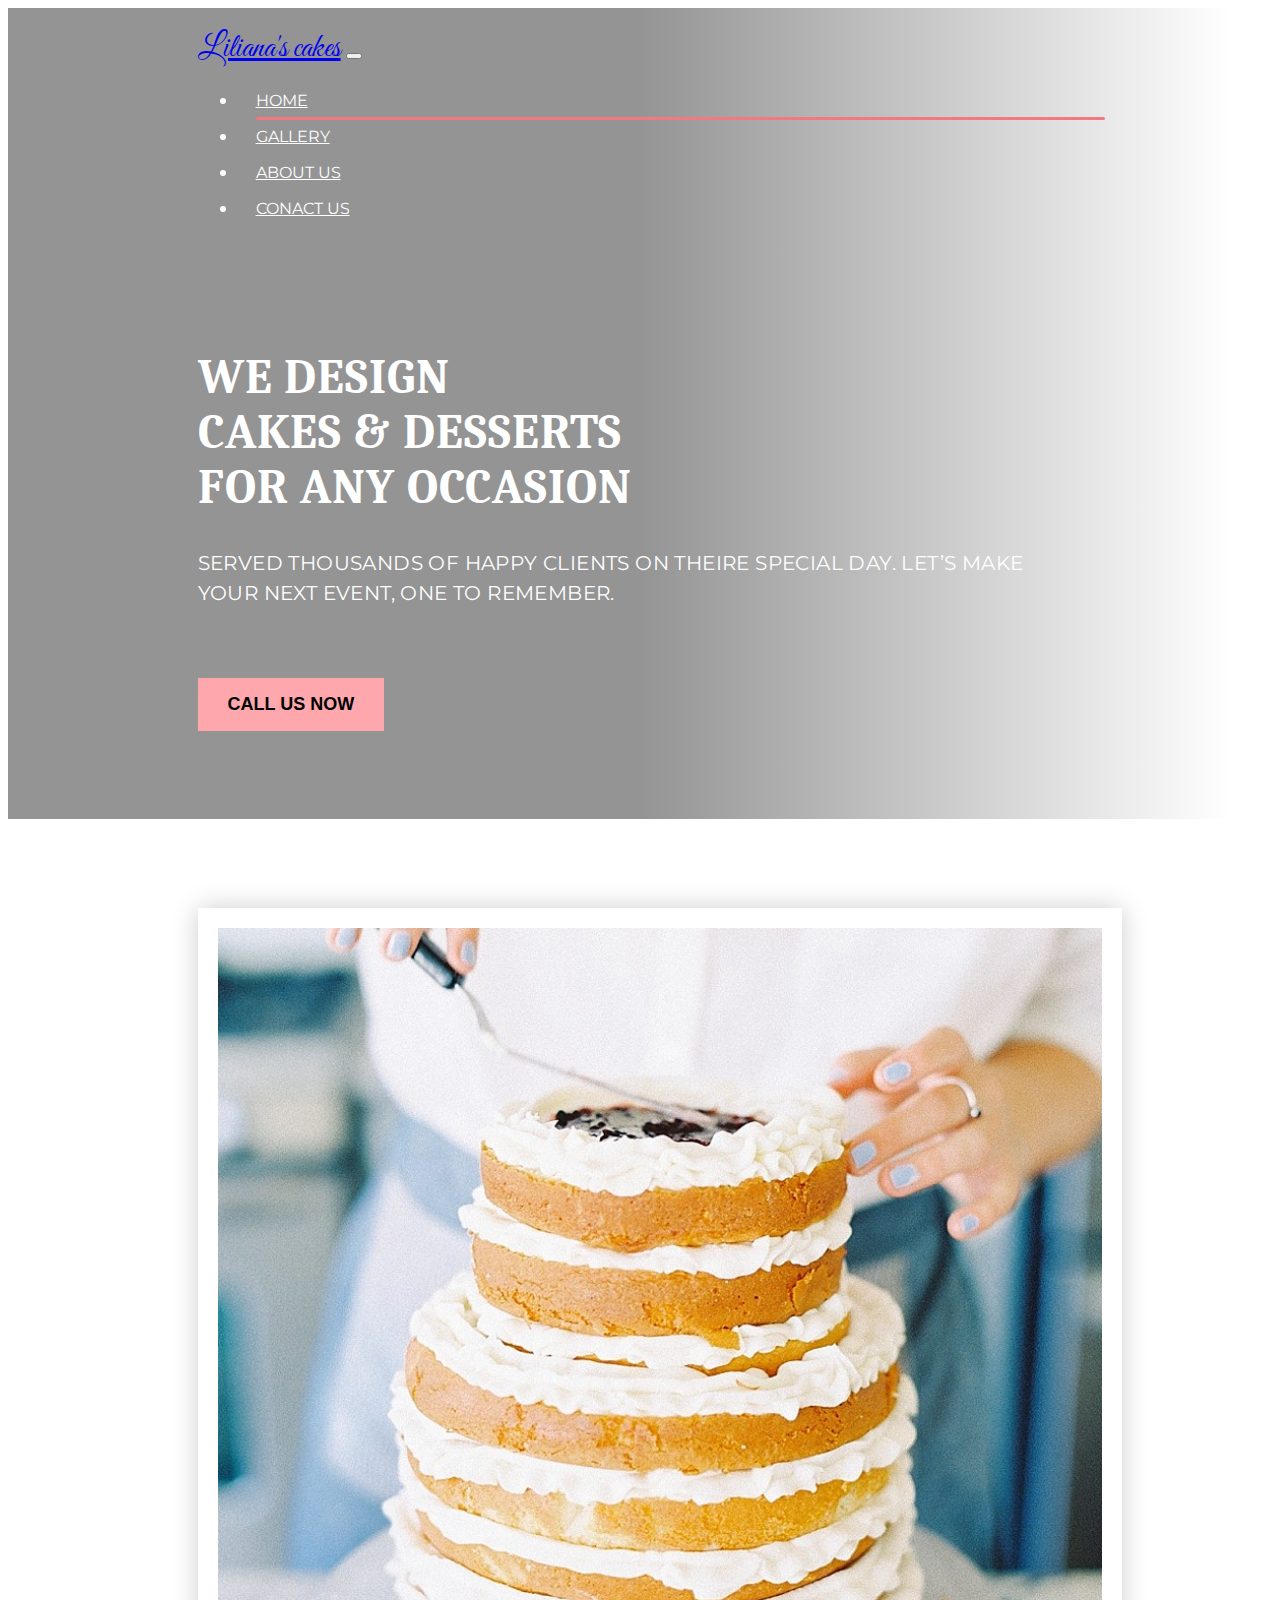
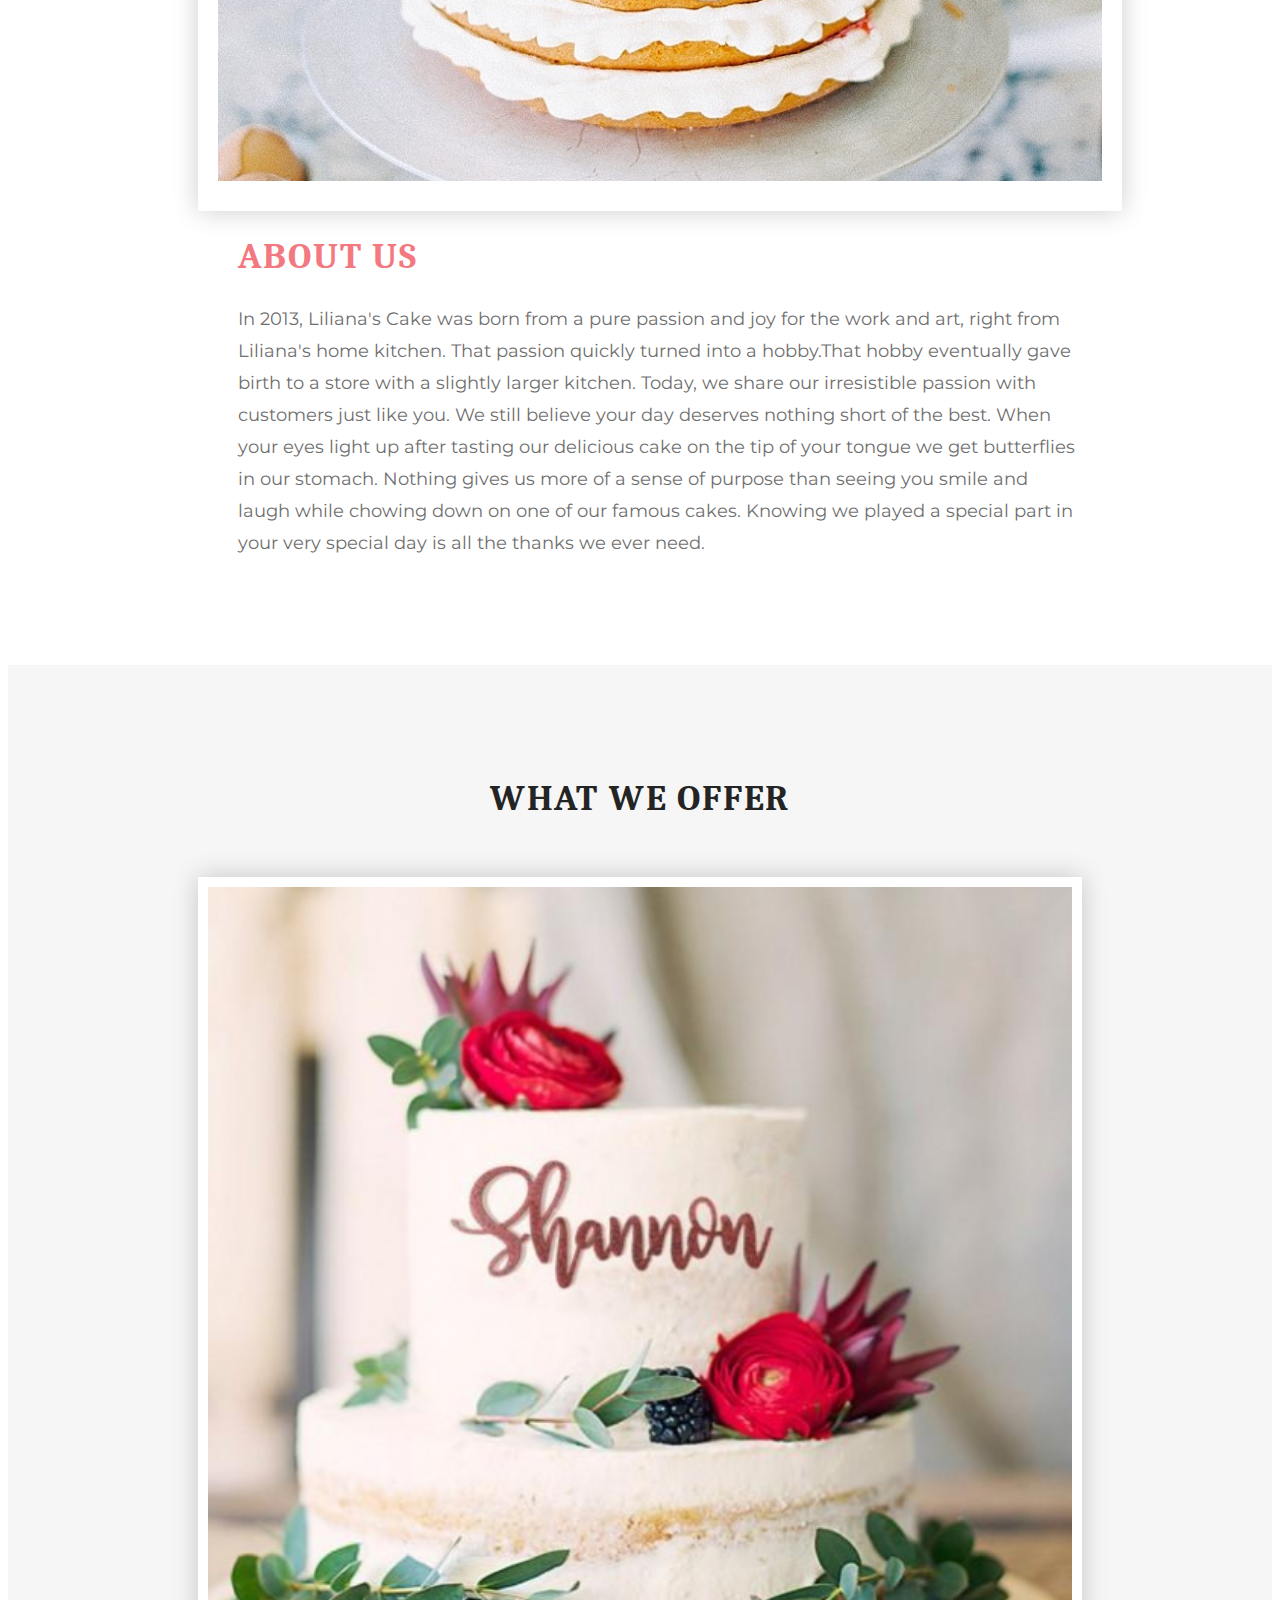
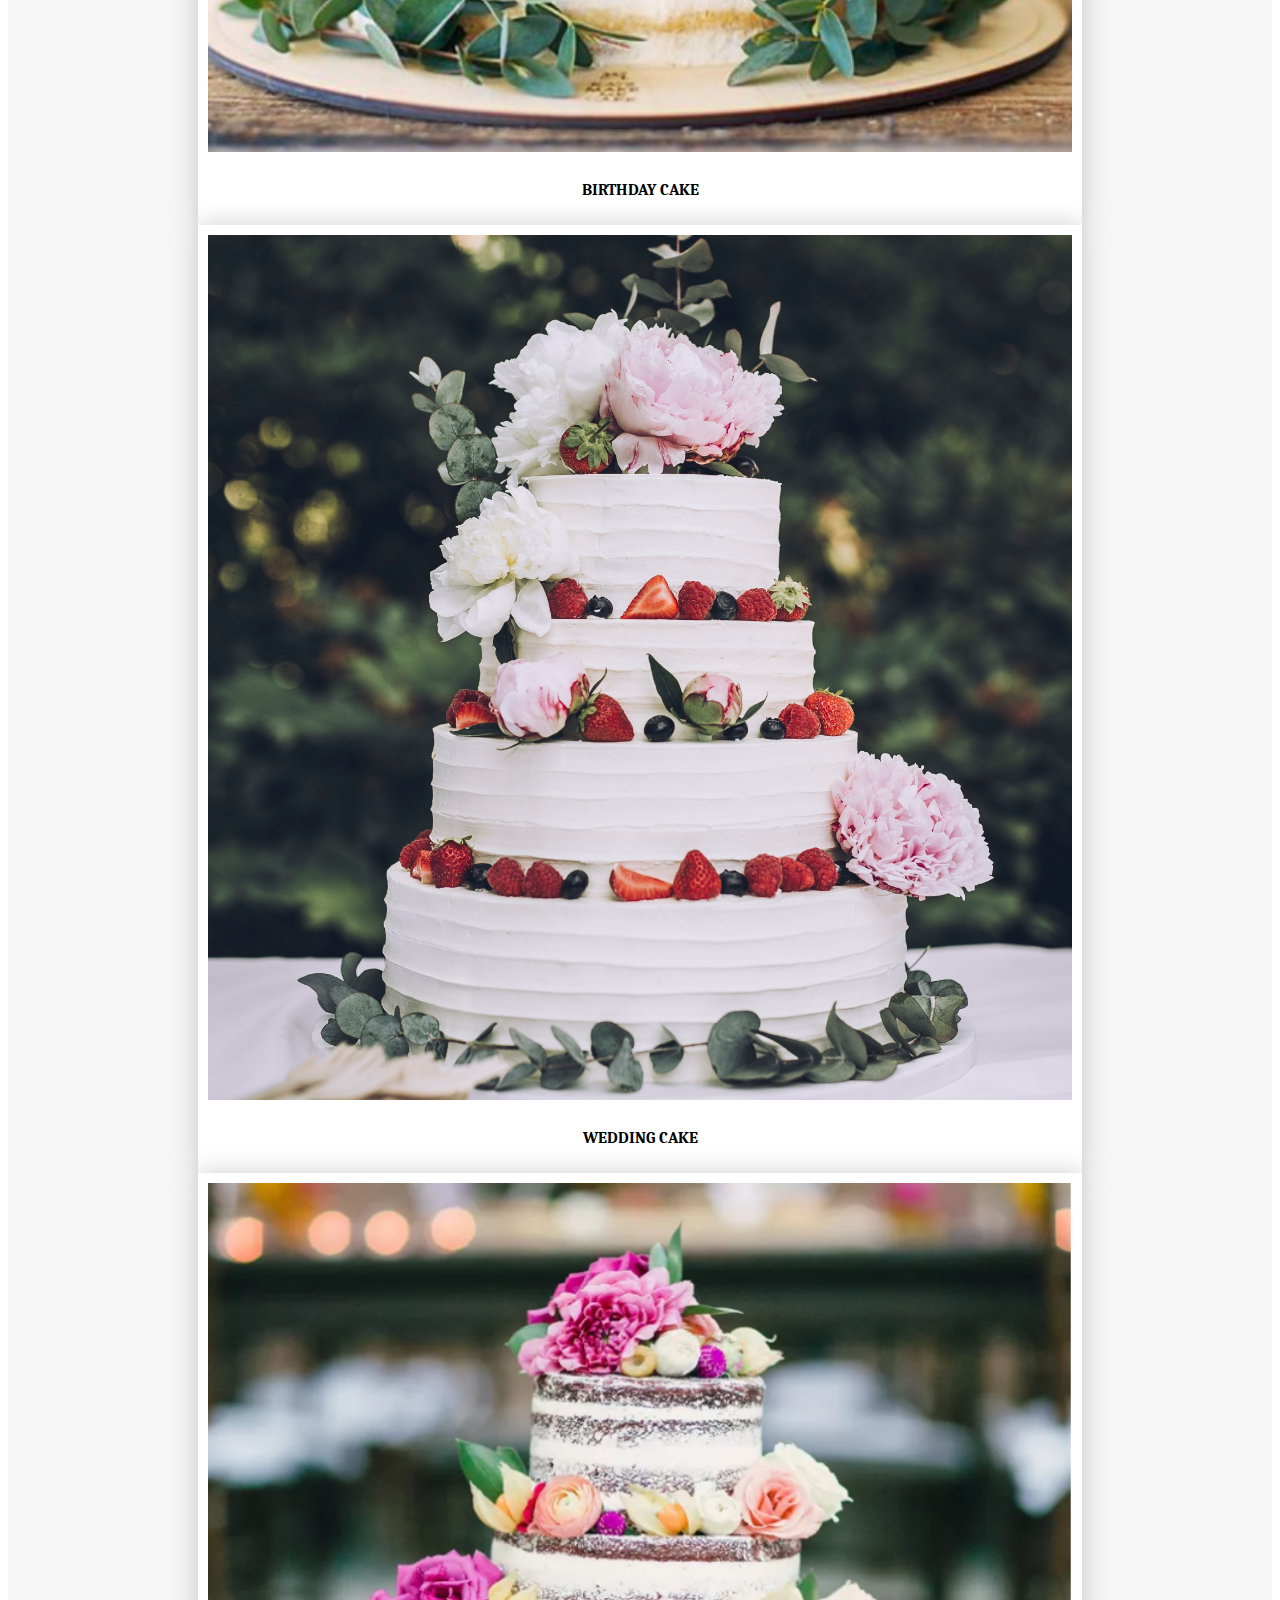
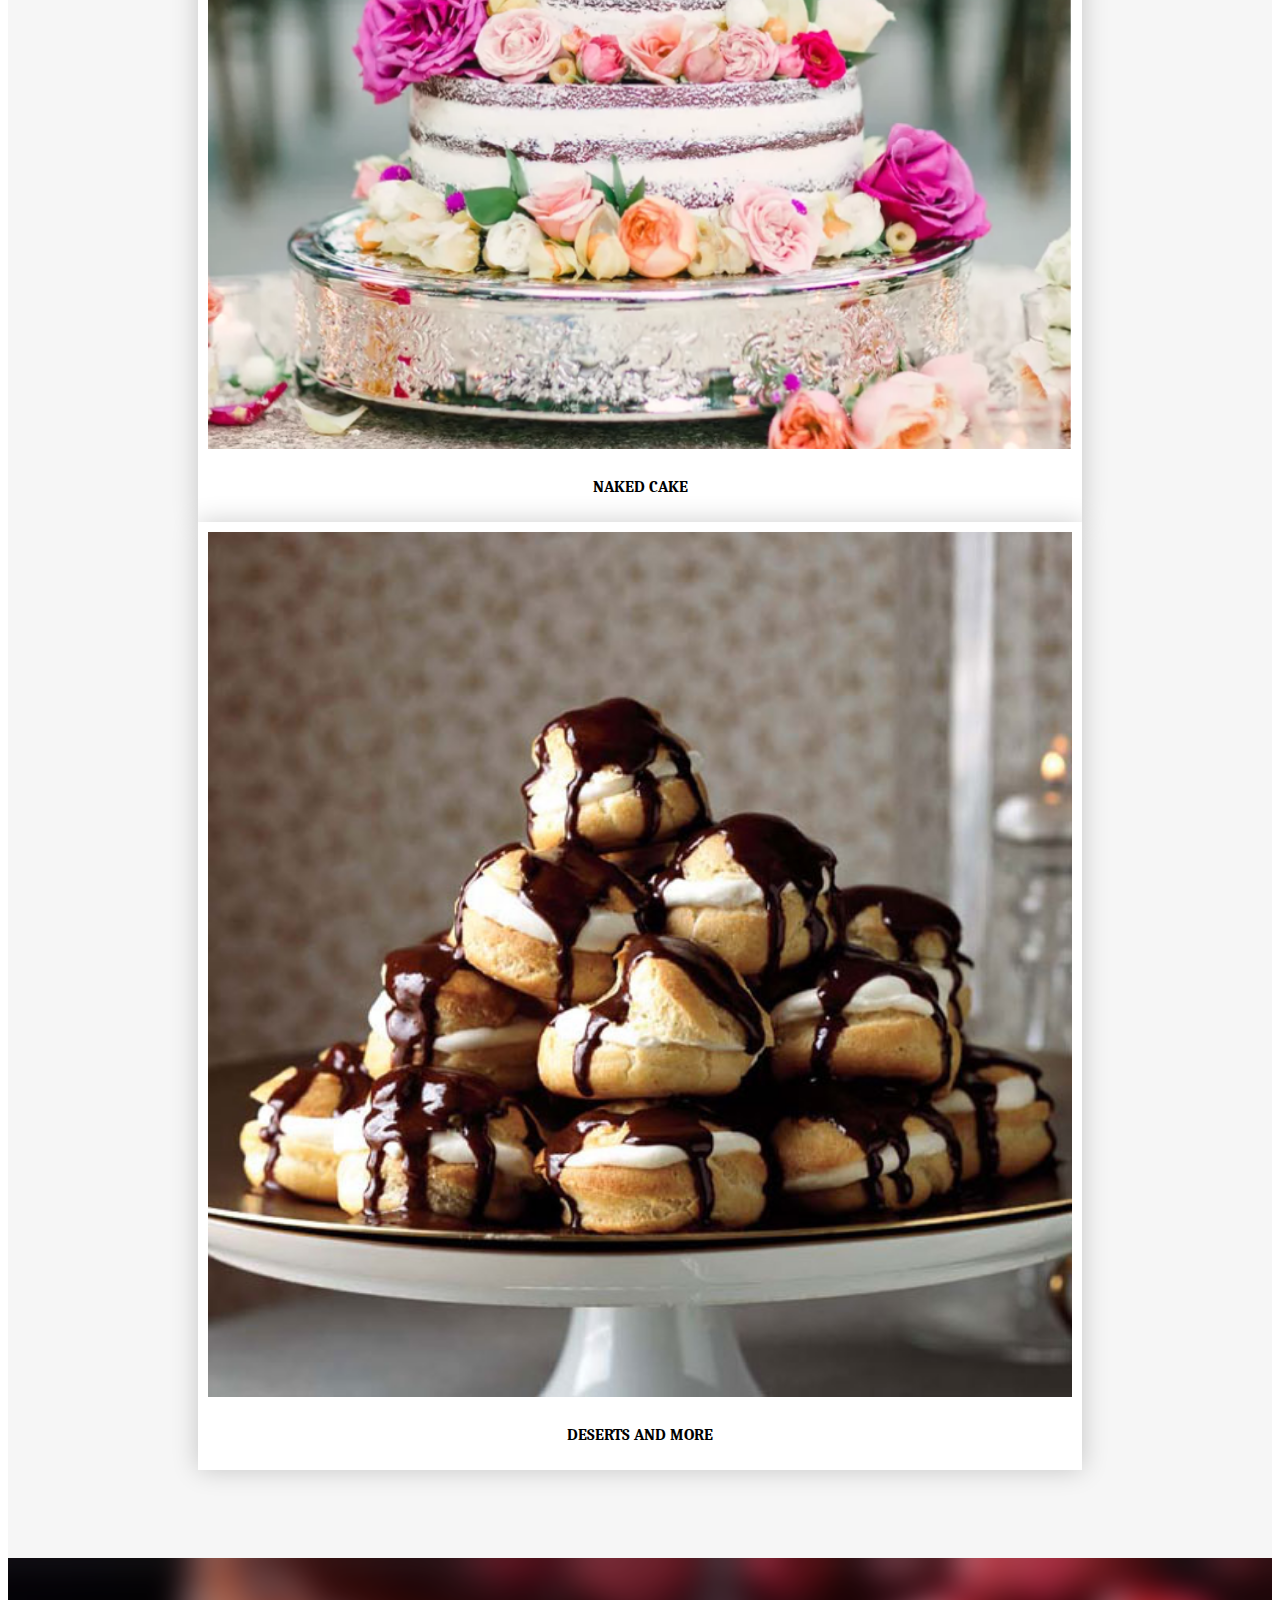
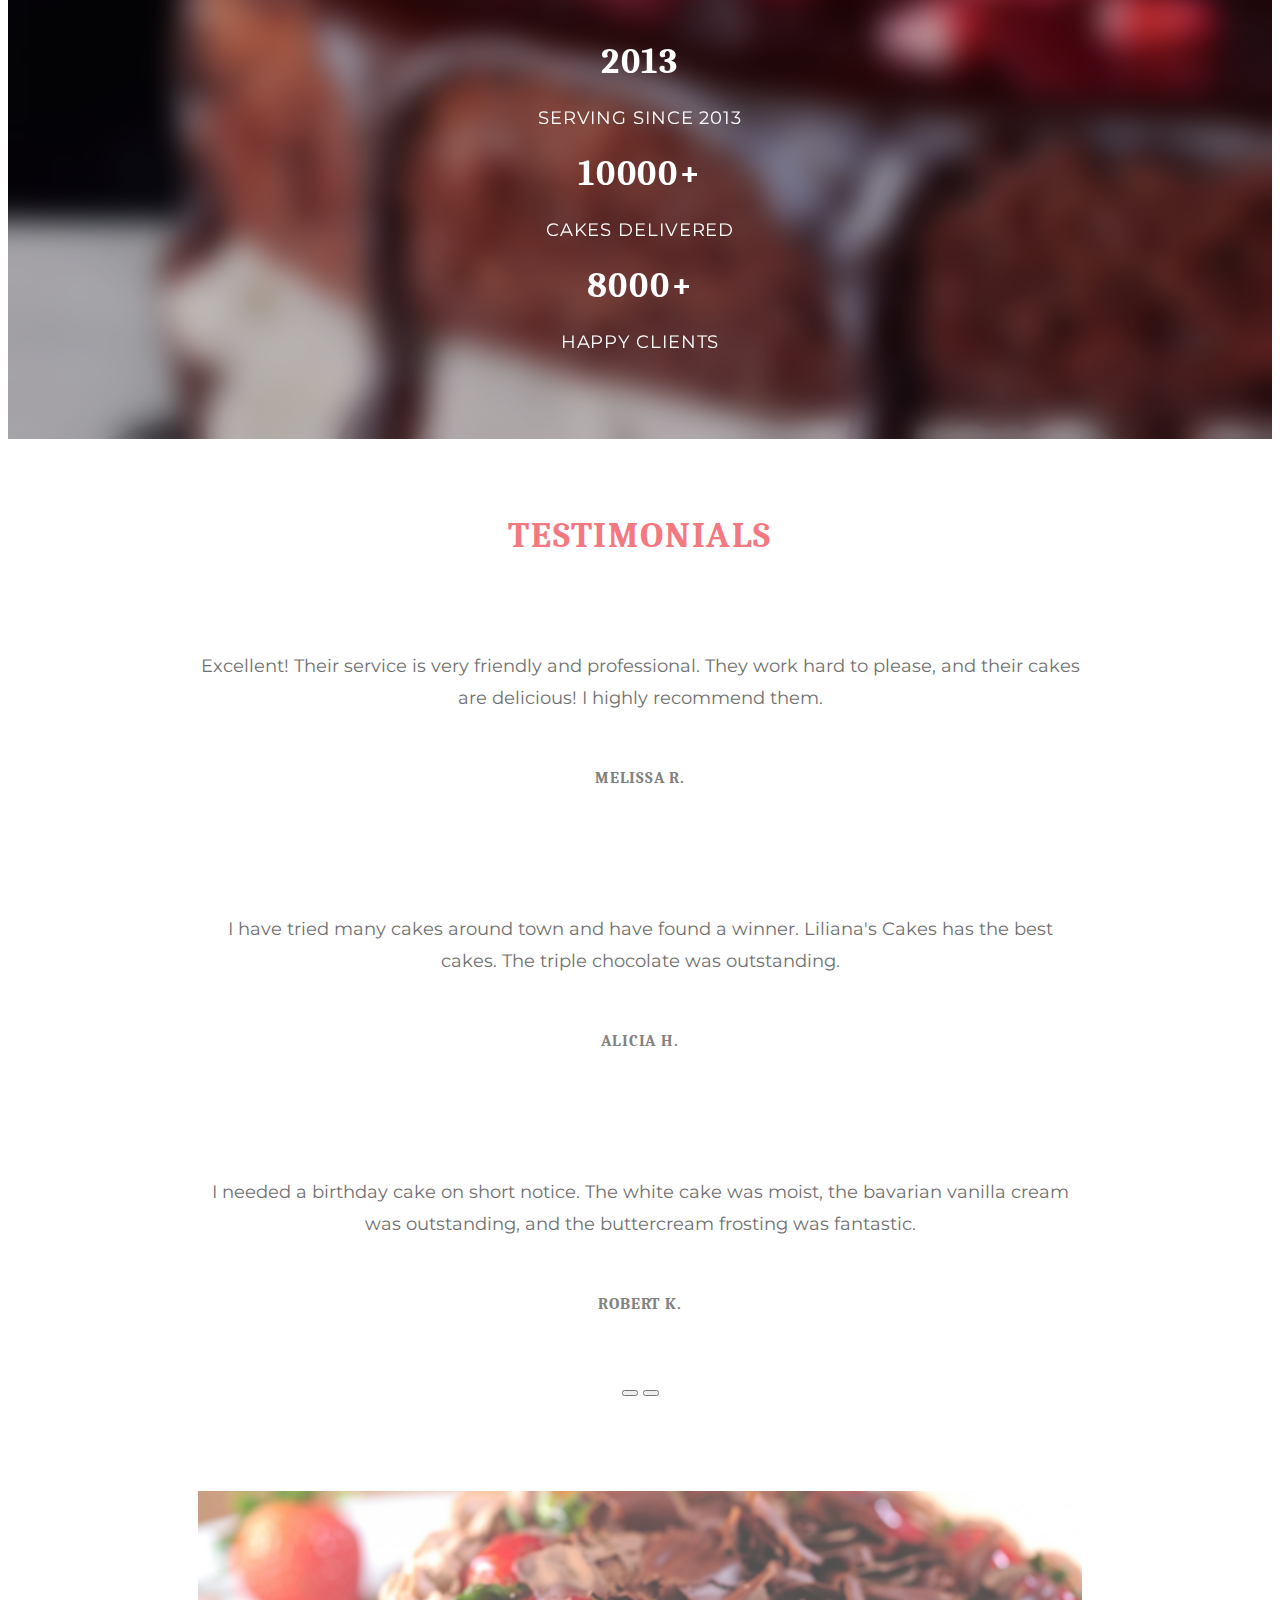
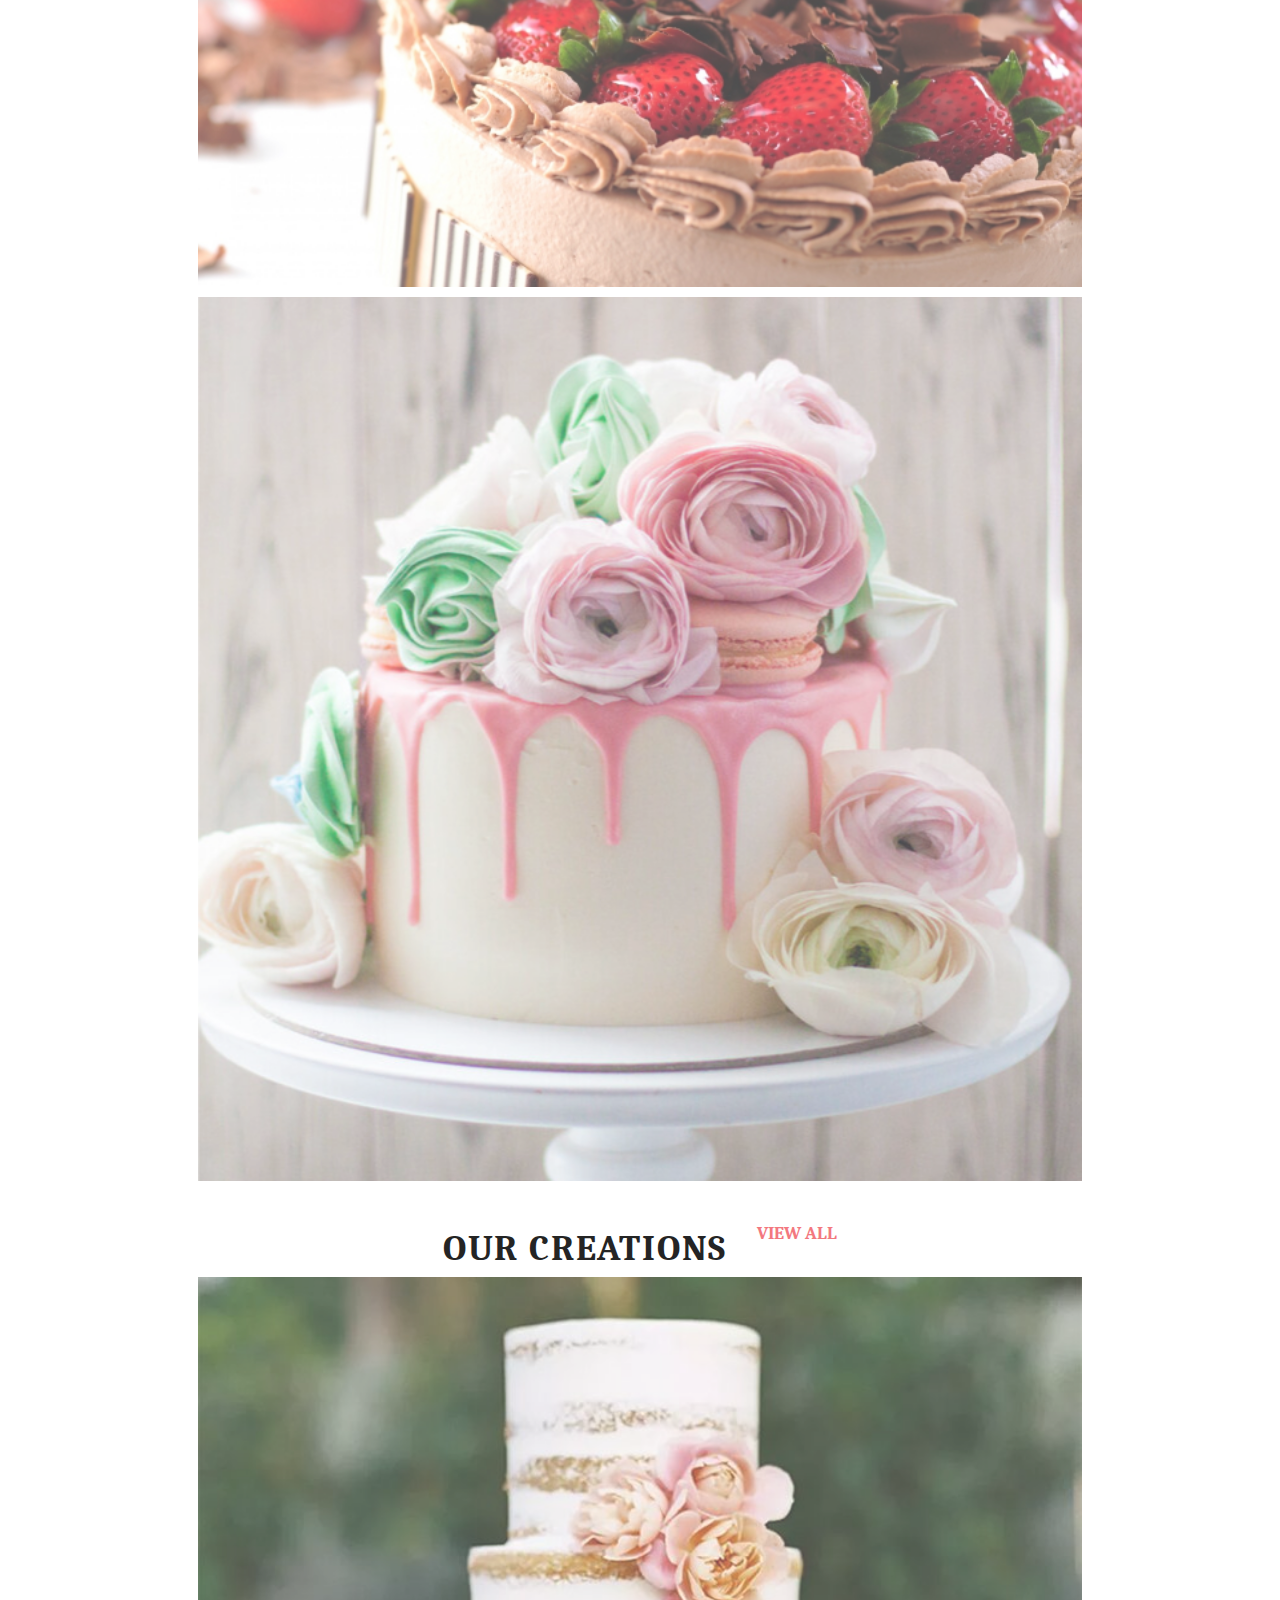
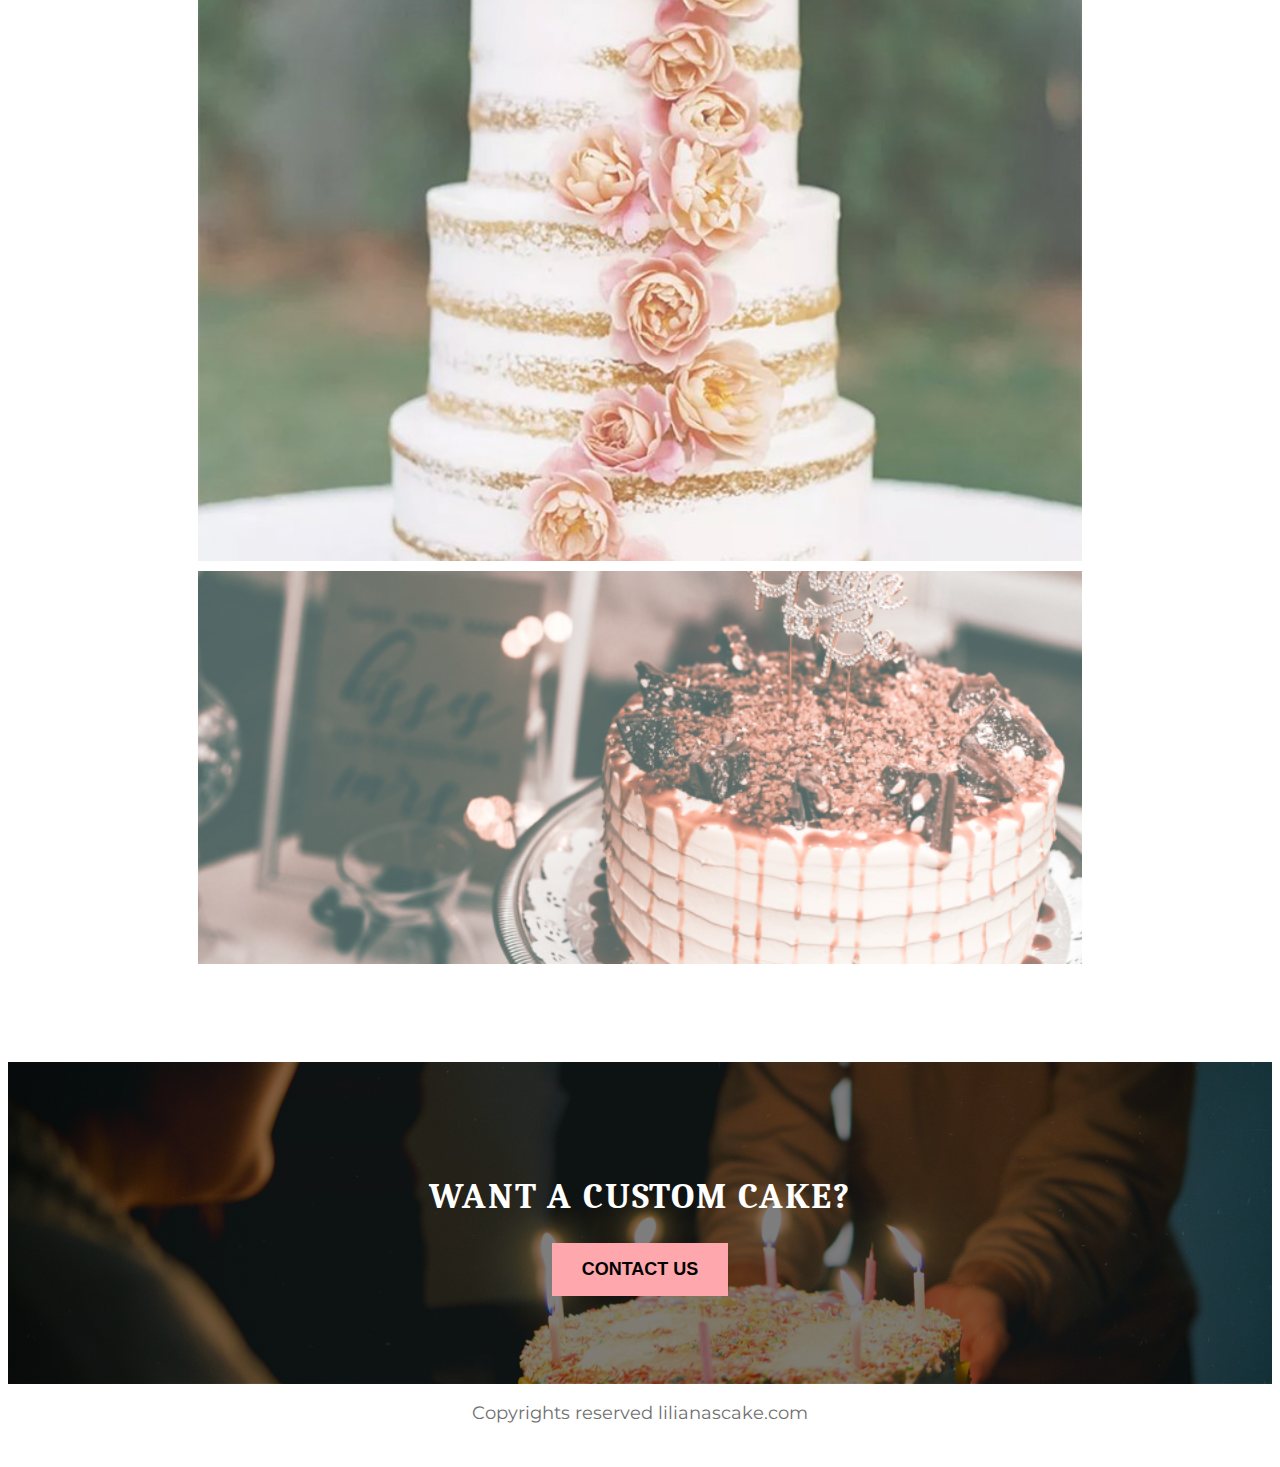
<file: index.html>
<!DOCTYPE html>
<html lang="en">
  <head>
    <!-- Required meta tags -->
    <meta charset="utf-8" />
    <meta name="viewport" content="width=device-width, initial-scale=1" />
    <link rel="preconnect" href="https://fonts.googleapis.com" />
    <link rel="preconnect" href="https://fonts.gstatic.com" crossorigin />
    <link
      href="https://fonts.googleapis.com/css2?family=Caladea:ital,wght@0,400;0,700;1,400;1,700&family=Montserrat:ital,wght@0,100;0,200;0,300;0,400;0,500;0,600;0,700;0,800;0,900;1,100;1,200;1,300;1,400;1,500;1,600;1,700;1,800;1,900&display=swap"
      rel="stylesheet"
    />
    <link rel="preconnect" href="https://fonts.googleapis.com" />
    <link rel="preconnect" href="https://fonts.gstatic.com" crossorigin />
    <link
      href="https://fonts.googleapis.com/css2?family=Great+Vibes&display=swap"
      rel="stylesheet"
    />

    <!-- Bootstrap CSS -->
    <link
      href="https://cdn.jsdelivr.net/npm/bootstrap@5.1.3/dist/css/bootstrap.min.css"
      rel="stylesheet"
      integrity="sha384-1BmE4kWBq78iYhFldvKuhfTAU6auU8tT94WrHftjDbrCEXSU1oBoqyl2QvZ6jIW3"
      crossorigin="anonymous"
    />

    <link rel="stylesheet" href="styles.css" />
    <title>cake website 1</title>
  </head>
  <body>
    <header></header>
    <section id="hero">
      <div class="hero-content navigation container-fluid">
        <nav class="navbar navbar-expand-lg navbar-dark">
          <a class="navbar-brand" href="index.html">Liliana's cakes</a>
          <button
            class="navbar-toggler"
            type="button"
            data-bs-toggle="collapse"
            data-bs-target="#navbarNav"
            aria-controls="navbarNav"
            aria-expanded="false"
            aria-label="Toggle navigation"
          >
            <span class="navbar-toggler-icon"></span>
          </button>
          <div class="collapse navbar-collapse" id="navbarNav">
            <ul class="navbar-nav ms-auto">
              <li class="nav-item">
                <a class="nav-link active" href="index.html">HOME</a>
              </li>
              <li class="nav-item">
                <a class="nav-link" href="gallery.html">GALLERY</a>
              </li>
              <li class="nav-item">
                <a class="nav-link" href="#aboutus">ABOUT US</a>
              </li>
              <li class="nav-item">
                <a class="nav-link" href="contactus.html">CONACT US</a>
              </li>
            </ul>
          </div>
        </nav>
        <div class="row">
          <div class="col-lg-6 col-md-12 col-sm-12">
            <h1 class="hero-title">
              WE DESIGN <br />CAKES & DESSERTS <br />FOR ANY OCCASION
            </h1>
            <p class="hero-subtitle">
              SERVED THOUSANDS OF HAPPY CLIENTS ON THEIRE SPECIAL DAY. LET’S
              MAKE YOUR NEXT EVENT, ONE TO REMEMBER.
            </p>
            <a href="contactus.html">
              <button class="btn btn-primary cta-btn">
                CALL US NOW
              </button>
            </a>
          </div>
        </div>
      </div>
    </section>

    <section id="aboutus">
      <div class="container-fluid">
        <div class="row">
          <div class="ab-us_image col-lg-6">
            <div class="about-us-img-container">
              <img src="pc-images/about us cake 1.jpg" alt="" />
            </div>
          </div>
          <div class="col-lg-6 ab-text">
            <h2 class="mg-bt color">ABOUT US</h2>
            <p>
              In 2013, Liliana's Cake was born from a pure passion and joy for
              the work and art, right from Liliana's home kitchen. That passion
              quickly turned into a hobby.That hobby eventually gave birth to a
              store with a slightly larger kitchen. Today, we share our
              irresistible passion with customers just like you. We still
              believe your day deserves nothing short of the best. When your
              eyes light up after tasting our delicious cake on the tip of your
              tongue we get butterflies in our stomach. Nothing gives us more of
              a sense of purpose than seeing you smile and laugh while chowing
              down on one of our famous cakes. Knowing we played a special part
              in your very special day is all the thanks we ever need.
            </p>
          </div>
        </div>
      </div>
    </section>

    <section id="collections">
      <div class="container-fluid">
        <h2 class="mg-bt-lg">WHAT WE OFFER</h2>
        <div class="row g-4">
          <div class="col-lg-3 col-md-6 col-sm-6">
            <div class="collections-card">
              <img src="pc-images/birthday2.jpg" alt="" />
              <p class="card-title">BIRTHDAY CAKE</p>
            </div>
          </div>
          <div class="col-lg-3 col-md-6 col-sm-6">
            <div class="collections-card">
              <img src="pc-images/weddingcake.jpg" alt="" />
              <p class="card-title">WEDDING CAKE</p>
            </div>
          </div>
          <div class="col-lg-3 col-md-6 col-sm-6">
            <div class="collections-card">
              <img src="pc-images/nakedcake.png" alt="" />
              <p class="card-title">NAKED CAKE</p>
            </div>
          </div>
          <div class="col-lg-3 col-md-6 col-sm-6">
            <div class="collections-card">
              <img src="pc-images/deserts.jfif" alt="" />
              <p class="card-title">DESERTS AND MORE</p>
            </div>
          </div>
        </div>
      </div>
    </section>
    <section id="numbers">
      <div class="container-fluid">
        <div class="row">
          <div class="col-lg-4">
            <h1>2013</h1>
            <p>SERVING SINCE 2013</p>
          </div>
          <div class="col-lg-4">
            <h1>10000+</h1>
            <p>CAKES DELIVERED</p>
          </div>
          <div class="col-lg-4">
            <h1>8000+</h1>
            <p>HAPPY CLIENTS</p>
          </div>
        </div>
      </div>
    </section>
    <section id="testimonials">
      <div class="container-fluid">
        <h2 class="color">TESTIMONIALS</h2>
      </div>
      <div
        id="carouselExampleDark"
        class="carousel carousel-dark slide"
        data-bs-ride="carousel"
      >
        <div class="carousel-inner">
          <div class="carousel-item active" data-bs-interval="10000">
            <div class="container-fluid">
              <p>
                Excellent! Their service is very friendly and professional. They
                work hard to please, and their cakes are delicious! I highly
                recommend them.
              </p>

              <span class="testi-name">MELISSA R.</span>
            </div>
          </div>
          <div class="carousel-item" data-bs-interval="2000">
            <div class="container-fluid">
              <p>
                I have tried many cakes around town and have found a winner.
                Liliana's Cakes has the best cakes. The triple chocolate was
                outstanding.
              </p>

              <span class="testi-name">ALICIA H.</span>
            </div>
          </div>
          <div class="carousel-item">
            <div class="container-fluid">
              <p>
                I needed a birthday cake on short notice. The white cake was
                moist, the bavarian vanilla cream was outstanding, and the
                buttercream frosting was fantastic.
              </p>

              <span class="testi-name">ROBERT K.</span>
            </div>
          </div>
        </div>
        <button
          class="carousel-control-prev"
          type="button"
          data-bs-target="#carouselExampleDark"
          data-bs-slide="prev"
        >
          <span class="carousel-control-prev-icon" aria-hidden="true"></span>
        </button>
        <button
          class="carousel-control-next"
          type="button"
          data-bs-target="#carouselExampleDark"
          data-bs-slide="next"
        >
          <span class="carousel-control-next-icon" aria-hidden="true"></span>
        </button>
      </div>
    </section>
    <section id="gallery">
      <div class="container-fluid">
        <div class="pc-gallery">
          <div class="row">
            <div class="img1 col-sm-8">
              <img src="pc-images/g1.jpg" alt="" />
            </div>
            <div class="img2 col-sm-4">
              <img src="pc-images/g3.jpg" alt="" />
            </div>
          </div>
          <div class="gallertext">
            <h2>OUR CREATIONS</h2>
            <a class="text-link" href="gallery.html">VIEW ALL</a>
          </div>
          <div class="row">
            <div class="img2 col-sm-4">
              <img src="pc-images/g4.jpg" alt="" />
            </div>
            <div class="img1 col-sm-8">
              <img src="pc-images/g2.jpg" alt="" />
            </div>
          </div>
        </div>

        <!-- MOBILE GALLERY hidden for pc-->

        <div class="mobile-gallery">
          <div class="row">
            <div class="img1 col-sm-6">
              <img src="pc-images/g4.jpg" alt="" />
            </div>
            <div class="img2 col-sm-6">
              <img src="pc-images/g3.jpg" alt="" />
            </div>
          </div>
          <div class="gallertext">
            <h2>OUR CREATIONS</h2>
            <span class="text-link">VIEW ALL</span>
          </div>
          <div class="row">
            <div class="img1 col-sm-12">
              <img src="pc-images/g2.jpg" alt="" />
            </div>
          </div>
        </div>
      </div>
    </section>
    <section id="cta">
      <div class="container-fluid">
        <h2 class="mg-bt">WANT A CUSTOM CAKE?</h2>
        <a href="contactus.html">
          <button type="submit" class="btn btn-primary cta-btn">
            CONTACT US
          </button></a
        >
      </div>
    </section>
    <script
      src="https://cdn.jsdelivr.net/npm/bootstrap@5.1.3/dist/js/bootstrap.bundle.min.js"
      integrity="sha384-ka7Sk0Gln4gmtz2MlQnikT1wXgYsOg+OMhuP+IlRH9sENBO0LRn5q+8nbTov4+1p"
      crossorigin="anonymous"
    ></script>
    <footer>Copyrights reserved lilianascake.com</p>
    </footer>
  </body>
</html>
</file>
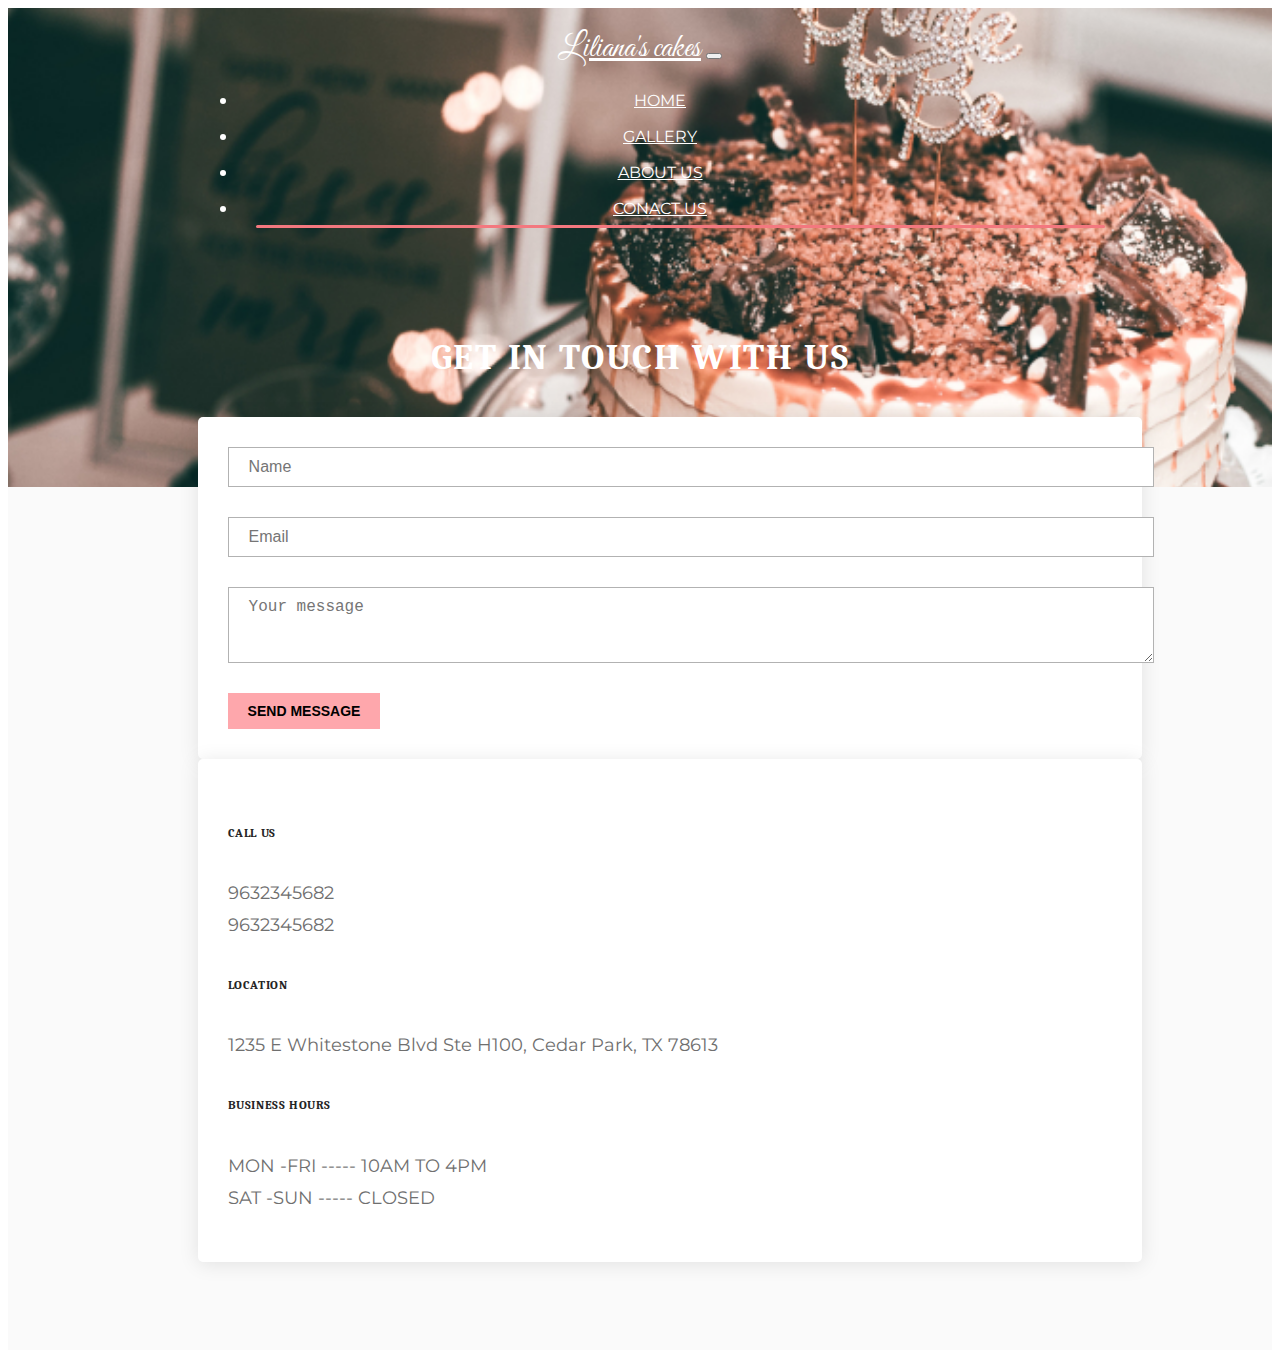
<file: contactus.html>
<!DOCTYPE html>
<html lang="en">
  <head>
    <!-- Required meta tags -->
    <meta charset="utf-8" />
    <meta name="viewport" content="width=device-width, initial-scale=1" />

    <link rel="preconnect" href="https://fonts.googleapis.com" />
    <link rel="preconnect" href="https://fonts.gstatic.com" crossorigin />
    <link
      href="https://fonts.googleapis.com/css2?family=Caladea:ital,wght@0,400;0,700;1,400;1,700&family=Montserrat:ital,wght@0,100;0,200;0,300;0,400;0,500;0,600;0,700;0,800;0,900;1,100;1,200;1,300;1,400;1,500;1,600;1,700;1,800;1,900&display=swap"
      rel="stylesheet"
    />
    <link rel="preconnect" href="https://fonts.googleapis.com" />
    <link rel="preconnect" href="https://fonts.gstatic.com" crossorigin />
    <link
      href="https://fonts.googleapis.com/css2?family=Great+Vibes&display=swap"
      rel="stylesheet"
    />

    <!-- Bootstrap CSS -->
    <link
      href="https://cdn.jsdelivr.net/npm/bootstrap@5.1.3/dist/css/bootstrap.min.css"
      rel="stylesheet"
      integrity="sha384-1BmE4kWBq78iYhFldvKuhfTAU6auU8tT94WrHftjDbrCEXSU1oBoqyl2QvZ6jIW3"
      crossorigin="anonymous"
    />
    <link rel="stylesheet" href="styles.css" />
    <link rel="stylesheet" href="gallerystyles.css" />
    <link rel="stylesheet" href="contactusstyle.css" />

    <title>contact us</title>
  </head>
  <body>
    <section id="top-image">
      <div class="navigation container-fluid">
        <nav class="navbar navbar-expand-lg navbar-dark">
          <a class="navbar-brand" href="index.html">Liliana's cakes</a>
          <button
            class="navbar-toggler"
            type="button"
            data-bs-toggle="collapse"
            data-bs-target="#navbarNav"
            aria-controls="navbarNav"
            aria-expanded="false"
            aria-label="Toggle navigation"
          >
            <span class="navbar-toggler-icon"></span>
          </button>
          <div class="collapse navbar-collapse" id="navbarNav">
            <ul class="navbar-nav ms-auto">
              <li class="nav-item">
                <a class="nav-link" href="index.html">HOME</a>
              </li>
              <li class="nav-item">
                <a class="nav-link" href="gallery.html">GALLERY</a>
              </li>
              <li class="nav-item">
                <a class="nav-link" href="index.html#aboutus">ABOUT US</a>
              </li>
              <li class="nav-item">
                <a class="nav-link active" href="contactus.html">CONACT US</a>
              </li>
            </ul>
          </div>
        </nav>
        <h1 class="top-image-title">GET IN TOUCH WITH US</h1>
      </div>
    </section>
    <section id="contactus">
      <div class="container-fluid">
        <div class="boxes">
          <div class="row g-4">
            <div class="col-lg-8">
              <div class="input-container">
                <input type="text" class="input" placeholder="Name" />
                <input type="text" class="input" placeholder="Email" />
                <textarea
                  cols="30"
                  rows="3"
                  placeholder="Your message"
                ></textarea>
                <button
                  class="btn btn-primary cta-btn"
                  onclick="alert('YOUR MESSAGE HAS BEEN RECIEVED. WE WILL REPLY TO YOUR EMAIL WITHIN 3 HR.')"
                >
                  SEND MESSAGE
                </button>
              </div>
            </div>
            <div class="col-lg-4">
              <div class="details">
                <h6>CALL US</h6>
                <p class="details-texts">9632345682<br />9632345682</p>

                <h6>LOCATION</h6>
                <p class="details-texts">
                  1235 E Whitestone Blvd Ste H100, Cedar Park, TX 78613
                </p>

                <h6>BUSINESS HOURS</h6>
                <p class="details-texts">
                  MON -FRI ----- 10AM TO 4PM <br />SAT -SUN ----- CLOSED
                </p>
              </div>
            </div>
          </div>
        </div>
      </div>
    </section>
    <!-- Optional JavaScript; choose one of the two! -->

    <!-- Option 1: Bootstrap Bundle with Popper -->
    <script
      src="https://cdn.jsdelivr.net/npm/bootstrap@5.1.3/dist/js/bootstrap.bundle.min.js"
      integrity="sha384-ka7Sk0Gln4gmtz2MlQnikT1wXgYsOg+OMhuP+IlRH9sENBO0LRn5q+8nbTov4+1p"
      crossorigin="anonymous"
    ></script>
  </body>
</html>
</file>
<file: styles.css>
.container-fluid{
	padding:7% 15%;
}


body{
	font-family:Montserrat;
	font-size: 18px;
	line-height: 32px;
	/* or 178% */
	color: #6F6F6F;

	
}
h1,h2,h3,h4,h5,h6{
	color: #242424;
	font-family: Caladea;
	font-weight:bold;
	letter-spacing: 0.05em;
}
h2{
	font-size:36px;
}
h2.color{
	color:#F3787F;
}
.text-link{
	color:#F3787F;
	font-family: Caladea;
	font-weight:bold;
	CURSOR:POINTER;
text-decoration:none;
}
.text-link:hover{
	color:#F3787F;
	text-decoration:underline;
}

.mg-bt{
		margin-bottom:30px;
}
.mg-bt-lg{
	margin-bottom:7%;
}
#hero{
	/* background-image:linear-gradient(90deg, rgba(0, 0, 0, 0.42) 50%, rgba(255, 255, 255, 0.04) 96.74%),url('pc-images/hero-image.jpg'); */
	background-image:linear-gradient(90deg, rgba(0, 0, 0, 0.42) 50%, rgba(255, 255, 255, 0.04) 96.74%),url('https://images.unsplash.com/photo-1567517757338-47d461bb1dd1?ixlib=rb-1.2.1&ixid=MnwxMjA3fDB8MHxjb2xsZWN0aW9uLXBhZ2V8MTB8NDM0MjExN3x8ZW58MHx8fHw%3D&auto=format&fit=crop&w=500&q=60');
	min-height:584px;
	background-size:cover;
	width:100%;
	background-repeat: no-repeat;
	background-position: top;
	color:white!important;

}
.navigation.container-fluid{
	padding:2% 15% 7%;
}

.navbar{
	padding:0 0 4.5rem;
}
.navbar-brand{
	font-family: 'Great Vibes', cursive;
		font-size:2rem;
		
}

.nav-item{

	padding:0 18px;
}
.nav-link{
	font-family:Montserrat;
	color:white!important;
	font-size:1rem;
	font-weight:regular;
	transition: text-decoration 1s;
}

.nav-link::after {
  content: '';
  width: 0;
  height: 3px;
  display: block;
  background: #F3787F!important;
  transition: 250ms;
border-radius:50px;
text-align:center;

}
.nav-link.active::after {
  content: '';
  width:105%;
  height: 3px;
  display: block;
  background: #F3787F!important;
  transition: 250ms;
border-radius:50px;
text-align:center;

}


.nav-link:hover::after {
  width: 105%;

}
.hero-title{
		color:white!important;
	font-weight: bold;
	font-size: 48px;
	line-height: 55px;
	letter-spacing: 0.02em;
}
.hero-subtitle{
	font-size: 20px;
	line-height: 30px;
/* or 130% */

	letter-spacing: 0.02em;
	margin-bottom:70px;
}
.cta-btn{
	font-size:18px;
	border-radius:0;
	color:black;
	background:#FEA7AC;
	border:none;
	padding:16px 30px;
	font-weight:600;
}
.cta-btn:hover{
	
	color:black;
	background:#F3787F;
	
}
/* ABOUT US SECTION */

/* image */

.about-us-img-container{
	width:100%;
	padding:20px;
	background:#fff;
	box-shadow: 0px 0px 25px rgba(0, 0, 0, 0.2);
	
}
.about-us-img-container img{
	width:100%;
}
/* text */
.ab-text{
	padding:0 0 0 40px ;
}


/* collection */
#collections{
	background:#F6F6F6;
	width:100%;
}
.collections-card{
	/* width:100%; */

	padding:10px;
	background:#fff;
	box-shadow: 0px 0px 25px rgba(0, 0, 0, 0.2);
	text-align:center;
	cursor:pointer;
	
}
.card-title{
	margin-top:20px;
	font-size: 16px;
	line-height: 17px;
	font-weight:600;
	color:black;
	font-family:Caladea;
}
.collections-card img{
	width:100%;
}
#collections h2{
	text-align:center;
}

/* NUMBERS
 */
 
 
 
#numbers{
	background-image:url("pc-images/bg1.jpg");
	background-repeat:no-repeat;
	background-size:cover;
	width:100%;
	color:#fff!important;
	text-align:center;
	letter-spacing: 0.05em;
}
#numbers h1{
	color:#fff!important;
}
#numbers .container-fluid{
	background:rgba(0, 0, 0, 0.22);
	backdrop-filter: blur(15px);
	padding-top:5%;
	padding-bottom:5%;
}



#testimonials{
	text-align:center;


}
.testimonial-content{
	/* padding:4% ; */
}
#testimonials>.container-fluid{
	padding:7% 15%;
	padding-bottom:0!important;

}
#testimonials .container-fluid{
	padding:4% 15%;

}
.testi-name{
	display:inline-block;
	font-family:Caladea;
	font-size:16px;
	color:#828282;
	font-weight:bold;
	letter-spacing:0.05em;
	margin-top:30px;
}
.testi-loc{

	font-family:Caladea;
	font-size:16px;
	color:#828282;
	font-weight:bold;
	letter-spacing:0.05em;
	
}

/* gallery */

#gallery{
	background:#fff;
	width:100%;
}
#gallery img{
	width:100%;
height:100%;
opacity:70%;
}
#gallery img:hover{
	transition:300ms all ease-in-out;
	opacity:100%;
}

.gallertext{
	display:flex;
	align-items:center;
	justify-content:center;
	background:#fff;
	/* box-shadow: 0px 0px 25px rgba(0, 0, 0, 0.2); */
padding:12px 30px;
text-align:center;
}
.gallertext h2{
	display:inline-block;
	margin-right:30px;
	margin-bottom:0;	
}

#cta{
	
	background:linear-gradient(90deg, rgba(0,0,0,0.50) 0%, rgba(0,0,0,0.50) 100%),url('pc-images/bg3.jpg');
	text-align:center;
	background-size:cover;
	background-position: center;
}
#cta h2{
	color:white;
}

footer{
	padding:1% 15%;
	text-align:center;
}

.mobile-gallery{
	display:none;
}



@media (max-width: 989px){
		.container-fluid{
			padding:8% 10%;
		}
		h2{
	font-size:32px;
	}		
	#hero{
		text-align:center;
	}
		.hero-title{
			color:white!important;
			font-weight: bold;
			font-size: 40px;
			line-height: 55px;
			letter-spacing: 0.02em;
		}
		.hero-subtitle{
			font-size: 18px;
			line-height: 30px;
		/* or 130% */
			letter-spacing: 0.02em;
			margin-bottom:70px;
		}
		
		
		#aboutus{
			text-align:center;
		}
		.about-us-img-container{
			margin-bottom:30px;
			padding:15px;
		}
		.ab-text{
			padding:0 0 0 0;
		}
		#numbers .container-fluid{
			padding-top:10%;
		}
		.mobile-gallery{
			display:block;
		}
		.pc-gallery{
			display:none;
		}		
	}
	
/* MARque	 */
</file>
<file: gallerystyles.css>
#top-image{
	background:url('pc-images/gallerybg1.jpg');
	background-repeat:no-repeat;
	background-size:cover;
	
	position:top top;
	min-height:300px;
	text-align:center;
}
.navbar-brand,.nav-link {
	color:black!important;
}


.gallery {
  display: flex;
  flex-wrap: wrap;
  padding: 0 4px;
  width: 100%;
}
.gallery > .col {
  flex: 25%;
  max-width: 25%;
  padding: 0 4px;
}
.gallery > .col > img {
  margin-top: 8px;
  vertical-align: middle;
  width: 100%;
}

@media screen and (max-width: 900px) {
  .col {
    flex: 50%;
    min-width: 50%;
  }
}


footer{
	background-color:#3E3E3E;
	color:white;
}
</file>
<file: contactusstyle.css>
#top-image {
  background: url("pc-images/g2.jpg");

  background-repeat: no-repeat;
  background-size: cover;
  color: white;
  position: top top;
  min-height: 300px;
  text-align: center;
}
.top-image-title {
  color: rgb(255, 255, 255) !important;
}

.navbar-brand,
.nav-link {
  color: rgb(255, 255, 255) !important;
}

.input-container,
.details {
  padding: 30px;
  background-color: #fff;
  width: 100%;
  box-shadow: 0 2px 20px rgba(0, 0, 0, 0.1);
  border-radius: 5px;
  min-height: 100%;
}
.input,
textarea {
  width: 100%;
  display: block;
  padding: 10px 20px;
  font-size: 16px;
  font-weight: Regular;
  outline: rgba(0, 0, 0, 0.5);
  margin-bottom: 30px;
  border: 1px solid rgba(0, 0, 0, 0.3);
}
#contactus {
  background-color: hsl(0, 0%, 98%);
}
.container-fluid {
  padding: 30px 15% 7% 15%;
  position: relative;
}
.boxes {
  margin-top: -100px;
}
.cta-btn {
  padding: 10px 20px;
  font-size: 14px;
}
</file>
